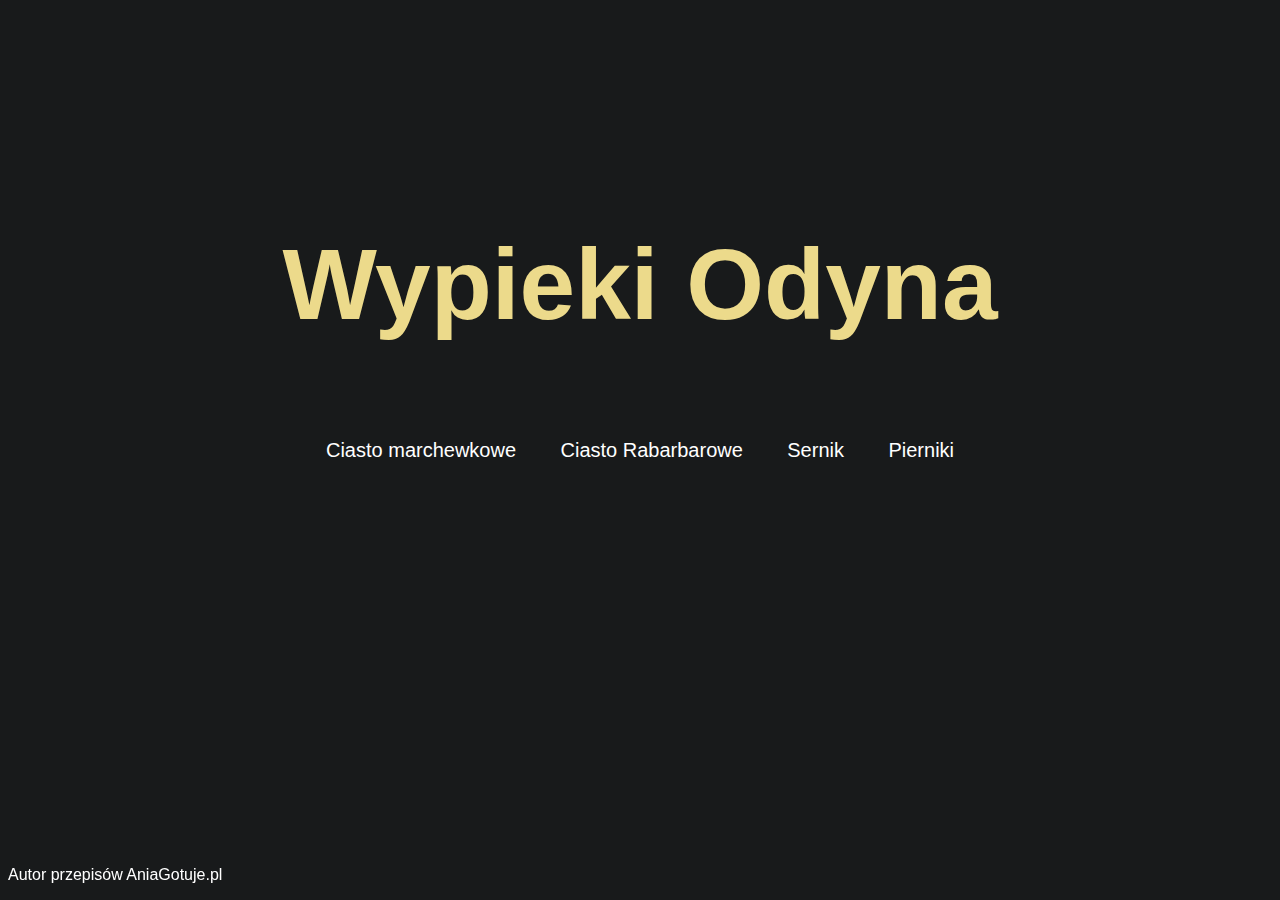
<file: index.html>
<!DOCTYPE html>
<html lang="en">
<head>
    <meta charset="UTF-8">
    <title>Wypieki Odyna</title>
    <link rel="stylesheet" href="styles.css">
                
</head>
<body>
<div class="home">
    <div class="title">
        <a href="https://www.theodinproject.com/about"><h1>Wypieki Odyna</h1></a>
    </div>
<ul class="ulhome">
<li class="lihome"><a href="recipes/ciasto-marchewkowe.html">
 <div> Ciasto marchewkowe</div></a></li>
<li class="lihome"><a href="recipes/ciasto-rabarbar.html">
 <div> Ciasto Rabarbarowe</div></a></li>
<li class="lihome"><a href="recipes/ciasto-sernik.html">
 <div> Sernik</div></a></li>
<li class="lihome"><a href="recipes/pierniki.html">
 <div> Pierniki</div></a></li>
</ul>

</div>


</div>
<div style="position: relative;">
<p style="position: fixed; bottom: 0; text-align: center;">Autor przepisów <a href="https://aniagotuje.pl/">AniaGotuje.pl</a></div>
</body>
</html>
</file>
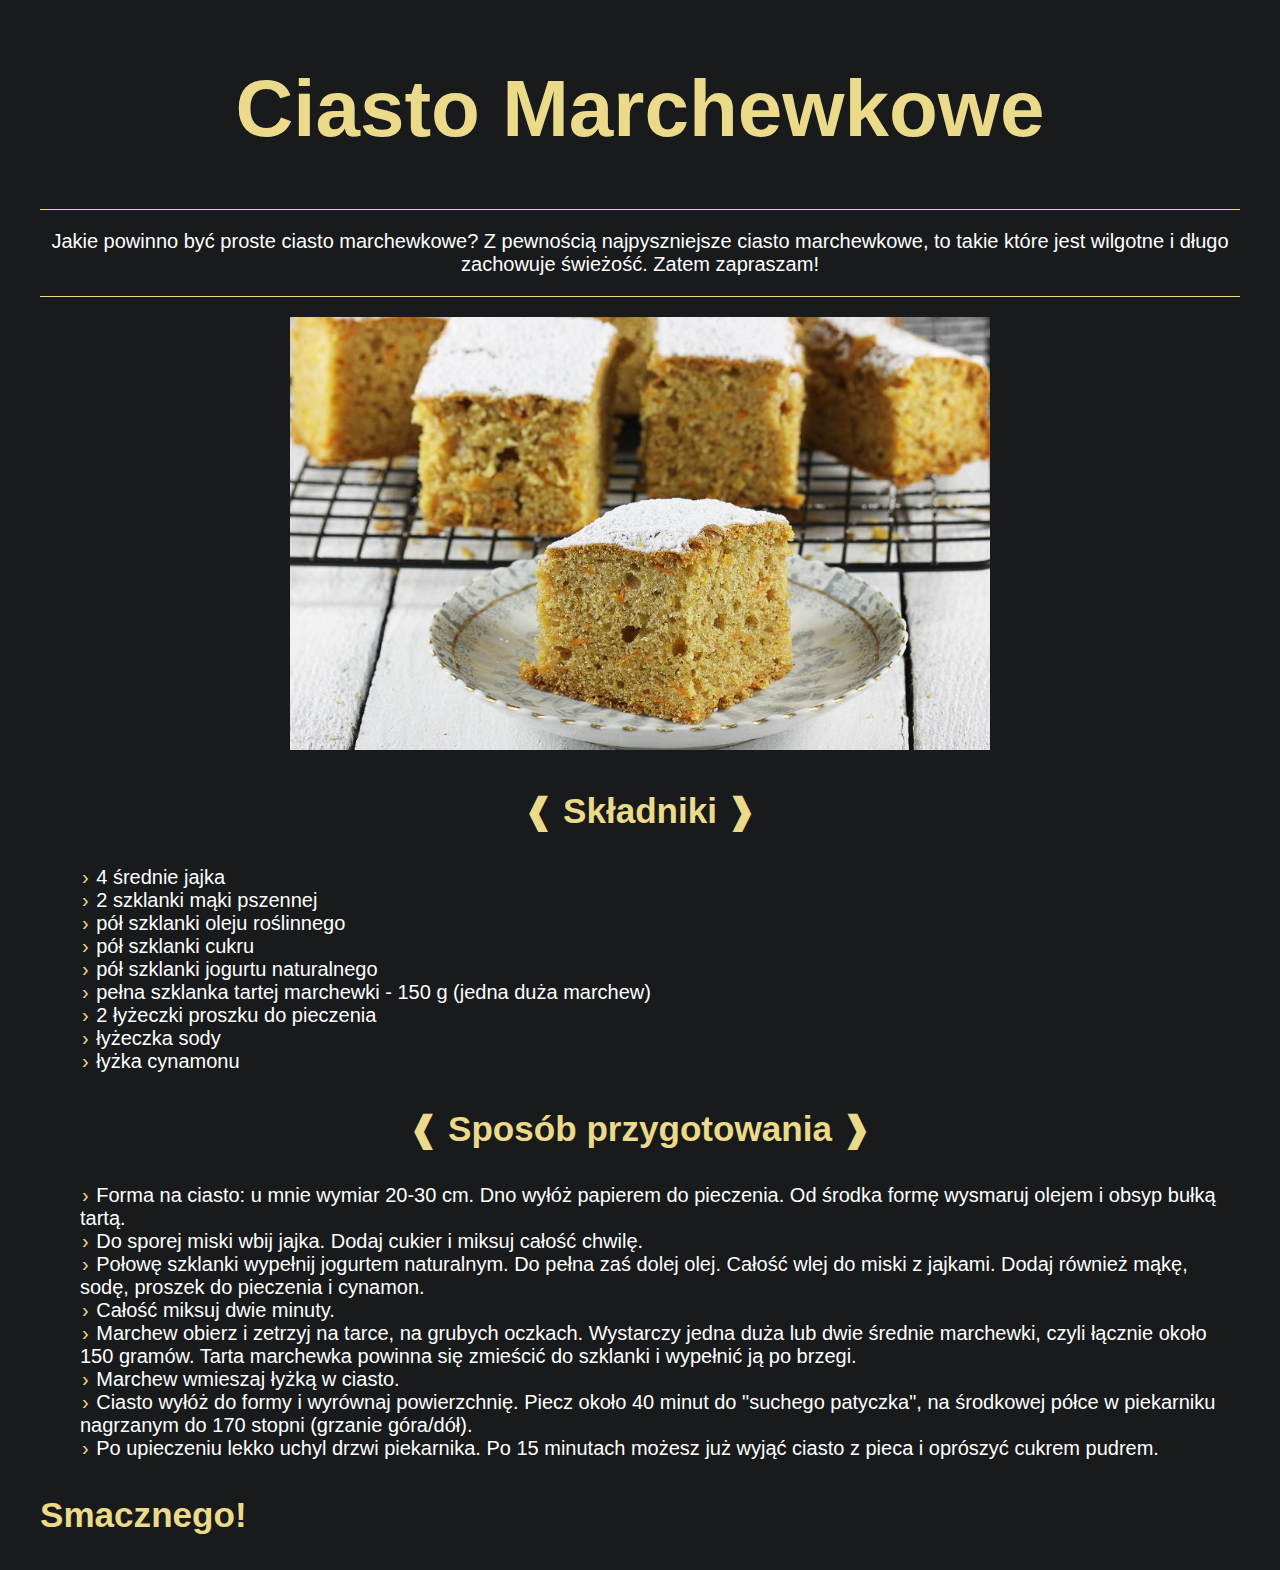
<file: recipes/ciasto-marchewkowe.html>
<!DOCTYPE html>
<html lang="en">
<head>
    <meta charset="UTF-8">
    <title>Ciasto Marchewkowe</title>
    <link rel="stylesheet" href="../styles.css">
</head>
<body>
    <div class="body-recipes">
        <div class="title-recipes">
<h1>Ciasto Marchewkowe</h1>
</div>
<div class="desc">
<p>Jakie powinno być proste ciasto marchewkowe? Z pewnością najpyszniejsze ciasto marchewkowe, to takie które jest wilgotne i długo zachowuje świeżość. Zatem zapraszam!</p>
</div>
<ul class="ulrecipe">
<li class="lirecipe"> 
    <img src="../photos/ciasto-marchewkowe.jpg" alt="Fotografia ciasta marchewkowego" width="700px" height="auto"> 
</li>

<li class="lirecipe"> 
<div class="ingredients">
<div class="ingredients-title">
    <h3>❰ Składniki ❱</h3>
</div>
<ul>
    <li class="liingredients">4 średnie jajka</li>
    <li class="liingredients">2 szklanki mąki pszennej</li>
    <li class="liingredients">pół szklanki oleju roślinnego</li>
    <li class="liingredients">pół szklanki cukru</li>
    <li class="liingredients">pół szklanki jogurtu naturalnego</li>
    <li class="liingredients">pełna szklanka tartej marchewki - 150 g (jedna duża marchew)</li>
    <li class="liingredients">2 łyżeczki proszku do pieczenia</li>
    <li class="liingredients">łyżeczka sody</li>
    <li class="liingredients">łyżka cynamonu</li>
</ul>
</div>
</li>
</ul>
<div class="instructions-title">
<h3>❰ Sposób przygotowania ❱</h3>
</div>
<ul class="ulinstructions-disc">
<li class="liinstructions-disc">Forma na ciasto: u mnie wymiar 20-30 cm. Dno wyłóż papierem do pieczenia. Od środka formę wysmaruj olejem i obsyp bułką tartą.</li>
<li class="liinstructions-disc">Do sporej miski wbij jajka. Dodaj cukier i miksuj całość chwilę. </li>
<li class="liinstructions-disc">Połowę szklanki wypełnij jogurtem naturalnym. Do pełna zaś dolej olej. Całość wlej do miski z jajkami. Dodaj również mąkę, sodę, proszek do pieczenia i cynamon. </li>
<li class="liinstructions-disc">Całość miksuj dwie minuty.  </li>
<li class="liinstructions-disc">Marchew obierz i zetrzyj na tarce, na grubych oczkach. Wystarczy jedna duża lub dwie średnie marchewki, czyli łącznie około 150 gramów. Tarta marchewka powinna się zmieścić do szklanki i wypełnić ją po brzegi. </li>
<li class="liinstructions-disc">Marchew wmieszaj łyżką w ciasto. </li>
<li class="liinstructions-disc">Ciasto wyłóż do formy i wyrównaj powierzchnię. Piecz około 40 minut do "suchego patyczka", na środkowej półce w piekarniku nagrzanym do 170 stopni (grzanie góra/dół).
<li class="liinstructions-disc">Po upieczeniu lekko uchyl drzwi piekarnika. Po 15 minutach możesz już wyjąć ciasto z pieca i oprószyć cukrem pudrem.</li>
</ul>
<div class="end">
<h3>Smacznego!</h3>
</div>
</div>
</body>
</html>
</file>
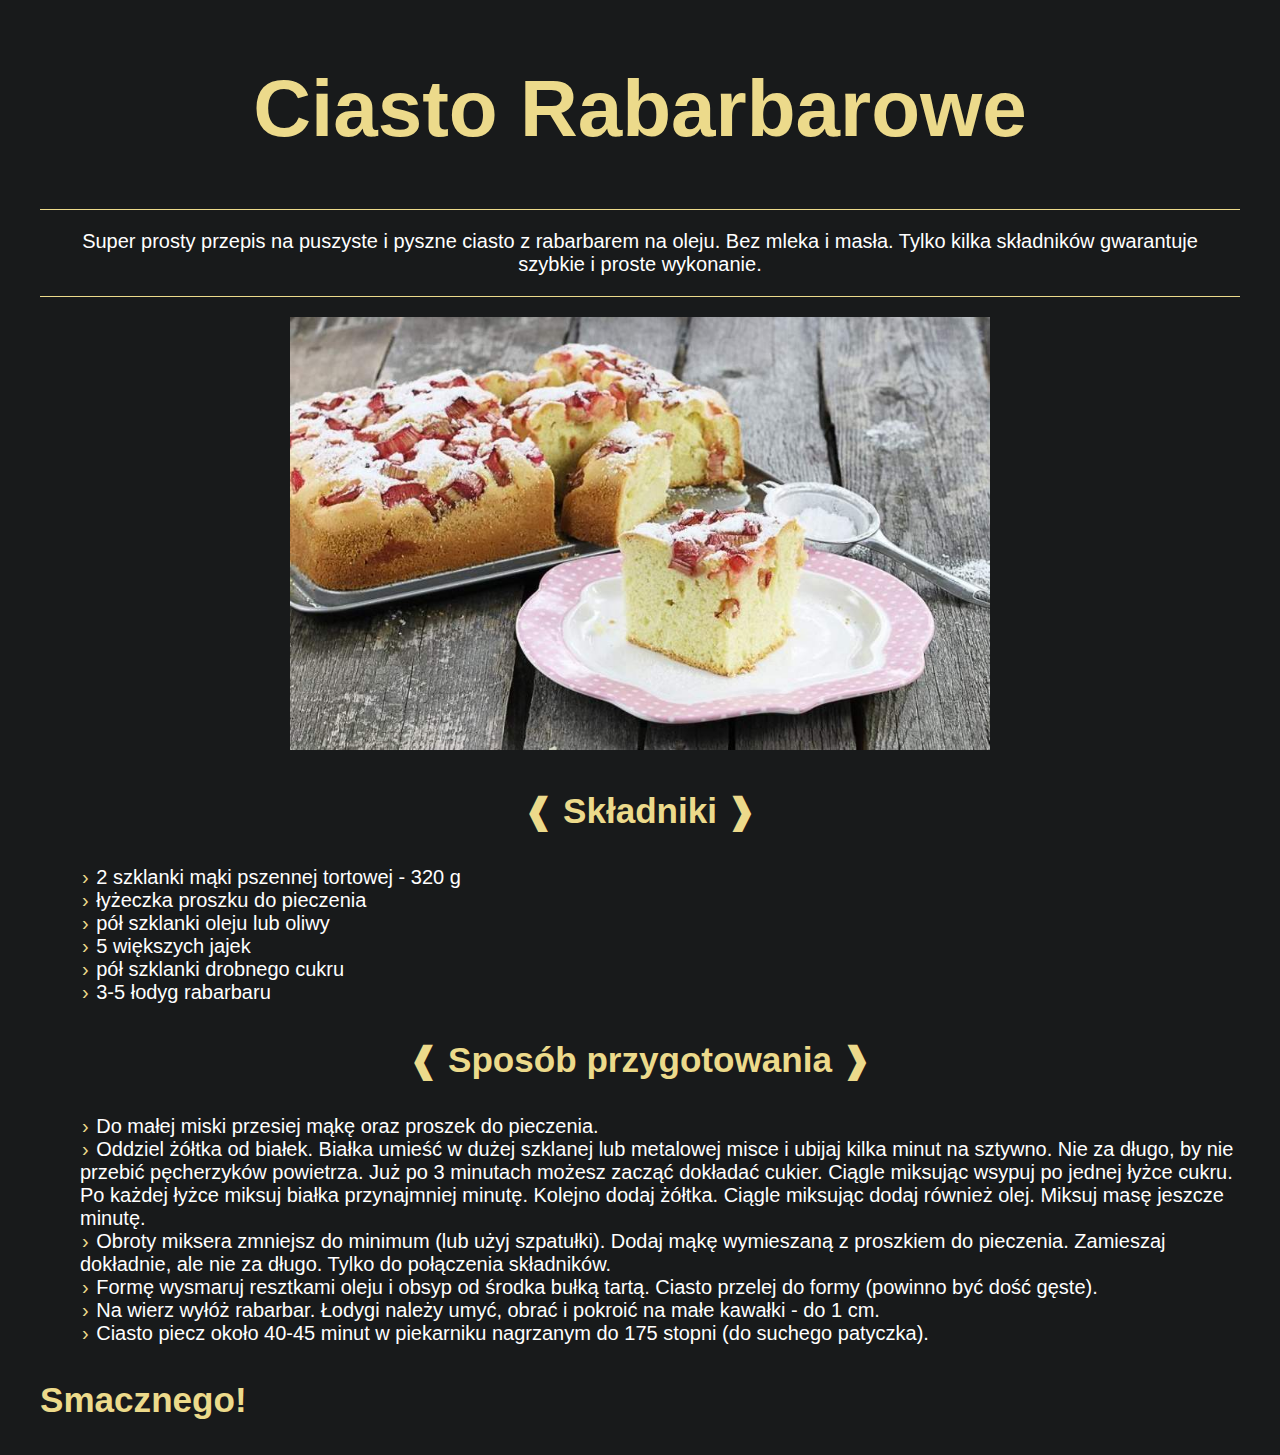
<file: recipes/ciasto-rabarbar.html>
<!DOCTYPE html>
<html lang="en">
<head>
    <meta charset="UTF-8">
    <title>Ciasto Rabarbarowe</title>
    <link rel="stylesheet" href="../styles.css">
</head>
<body>
<div class="body-recipes">
<div class="title-recipes">
<h1>Ciasto Rabarbarowe</h1>
</div>
<div class="desc"><p>Super prosty przepis na puszyste i pyszne ciasto z rabarbarem na oleju. Bez mleka i masła. Tylko kilka składników gwarantuje szybkie i proste wykonanie.</p>
</div>
<ul class="ulrecipe">
<li class="lirecipe"> <img src="../photos/ciasto-rabarbar.jpg" alt="Fotografia ciasta rabarbarowego" width="700px" height="auto"> 
</li>
<li class="lirecipe"> 
<dev class="ingredients">
<dev class="ingredients-title">
<h3>❰ Składniki ❱</h3>
</dev>
<ul>
<li class="liingredients">2 szklanki mąki pszennej tortowej - 320 g</li>
<li class="liingredients">łyżeczka proszku do pieczenia</li>
<li class="liingredients">pół szklanki oleju lub oliwy</li>
<li class="liingredients">5 większych jajek</li>
<li class="liingredients">pół szklanki drobnego cukru</li>
<li class="liingredients">3-5 łodyg rabarbaru</li>
</ul>
</dev>
</li>
</ul>
<dev class="instructions-title">
<h3>❰ Sposób przygotowania ❱</h3>
</dev>
<ul class="ulinstructions-disc">
<li class="liinstructions-disc">Do małej miski przesiej mąkę oraz proszek do pieczenia.</li>
<li class="liinstructions-disc">Oddziel żółtka od białek. Białka umieść w dużej szklanej lub metalowej misce i ubijaj kilka minut na sztywno. Nie za długo, by nie przebić pęcherzyków powietrza. Już po 3 minutach możesz zacząć dokładać cukier. Ciągle miksując wsypuj po jednej łyżce cukru. Po każdej łyżce miksuj białka przynajmniej minutę. Kolejno dodaj żółtka. Ciągle miksując dodaj również olej. Miksuj masę jeszcze minutę. </li>
<li class="liinstructions-disc">Obroty miksera zmniejsz do minimum (lub użyj szpatułki). Dodaj mąkę wymieszaną z proszkiem do pieczenia. Zamieszaj dokładnie, ale nie za długo. Tylko do połączenia składników.</li>
<li class="liinstructions-disc">Formę wysmaruj resztkami oleju i obsyp od środka bułką tartą. Ciasto przelej do formy (powinno być dość gęste).</li>
<li class="liinstructions-disc">Na wierz wyłóż rabarbar. Łodygi należy umyć, obrać i pokroić na małe kawałki - do 1 cm.</li>
<li class="liinstructions-disc">Ciasto piecz około 40-45 minut w piekarniku nagrzanym do 175 stopni (do suchego patyczka).</li>
</ul>
<dev class="end">
<h3>Smacznego!</h3>
</dev>
</div>
</body>
</html>
</file>
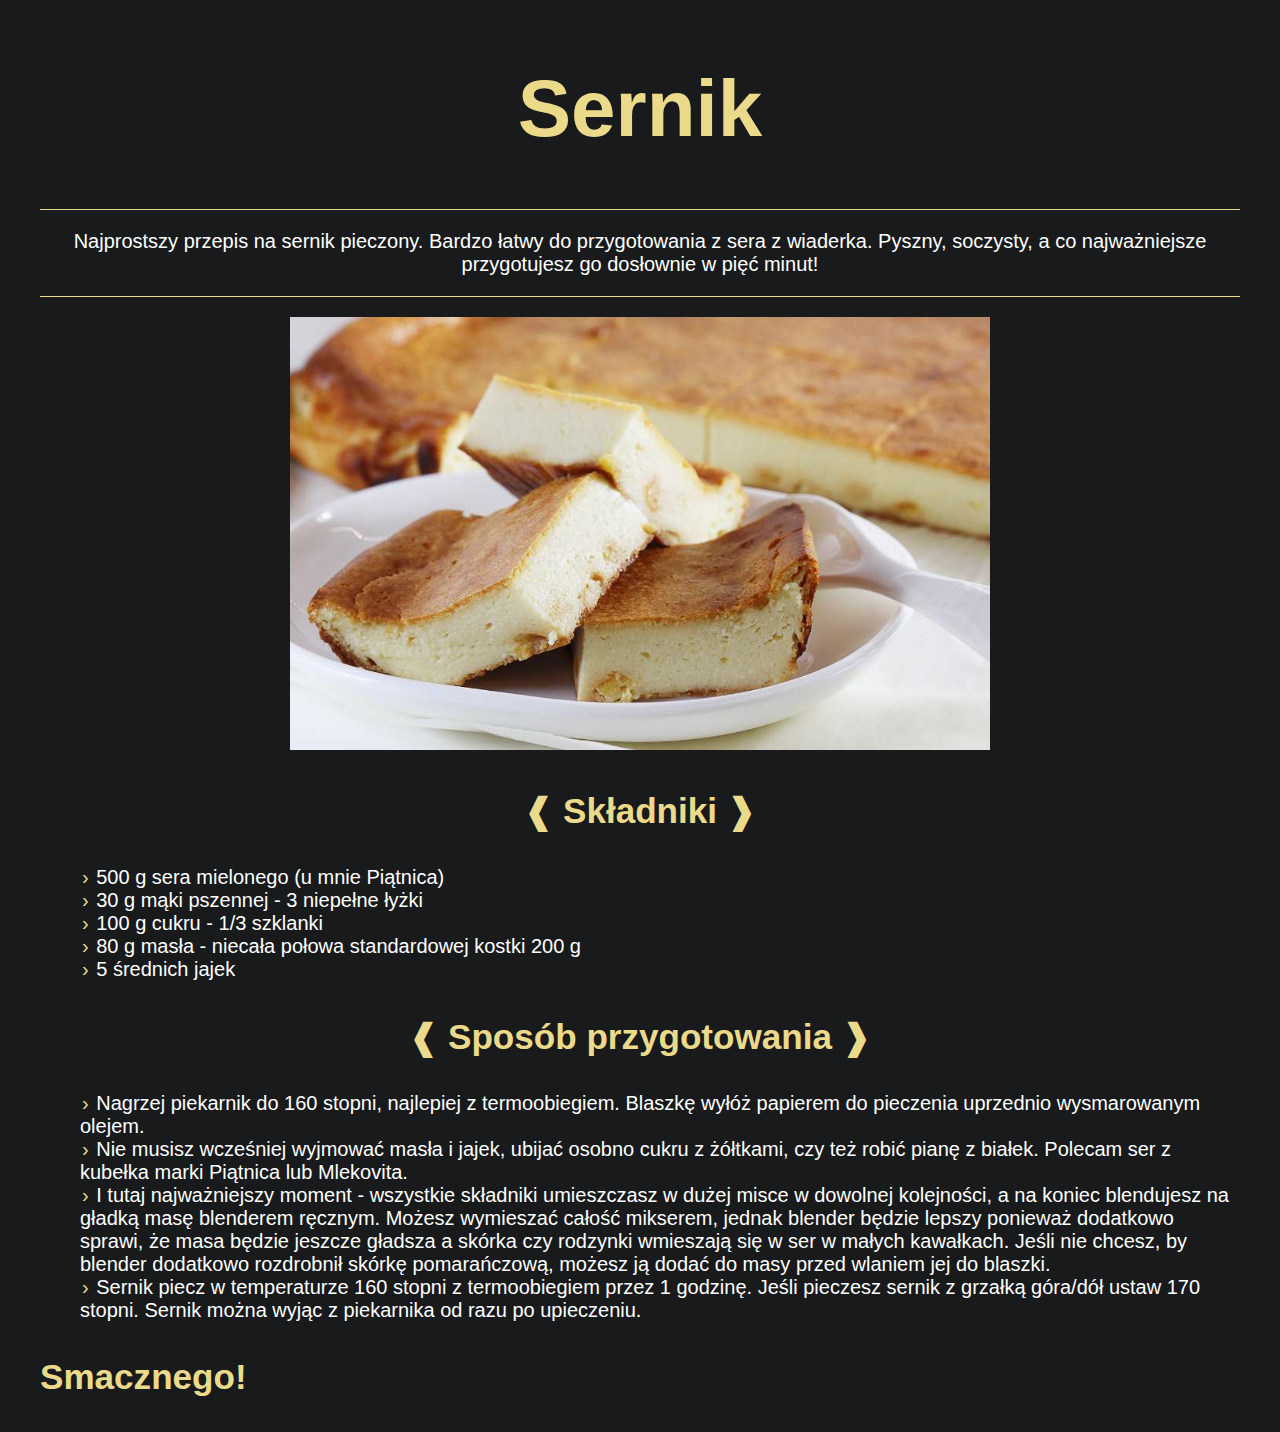
<file: recipes/ciasto-sernik.html>
<!DOCTYPE html>
<html lang="en">
<head>
    <meta charset="UTF-8">
    <title>Sernik</title>
    <link rel="stylesheet" href="../styles.css">
</head>
<body>
    <div class="body-recipes">
        <div class="title-recipes">
    <h1>Sernik</h1>
</div>
<div class="desc">
    <p>Najprostszy przepis na sernik pieczony. Bardzo łatwy do przygotowania z sera z wiaderka. Pyszny, soczysty, a co najważniejsze przygotujesz go dosłownie w pięć minut! </p>
</div>
<ul class="ulrecipe">
<li class="lirecipe"> 
    <img src="../photos/ciasto-sernik.jpg" alt="Fotografia sernika" width="700px" height="auto">
</li>
<li class="lirecipe"> 
    <div class="ingredients">
    <div class="ingredients-title">    
    <h3>❰ Składniki ❱</h3>
</div>
<ul>
    <li class="liingredients">500 g sera mielonego (u mnie Piątnica)</li>
    <li class="liingredients">30 g mąki pszennej - 3 niepełne łyżki</li>
    <li class="liingredients">100 g cukru - 1/3 szklanki</li>
    <li class="liingredients">80 g masła - niecała połowa standardowej kostki 200 g</li>
    <li class="liingredients">5 średnich jajek</li>
</ul>
</div>
</li>
</ul>
<div class="instructions-title">
<h3>❰ Sposób przygotowania ❱</h3>
</div>
<ul class="ulinstructions-disc">
<li class="liinstructions-disc">Nagrzej piekarnik do 160 stopni, najlepiej z termoobiegiem. Blaszkę wyłóż papierem do pieczenia uprzednio wysmarowanym olejem.</li>
<li class="liinstructions-disc">Nie musisz wcześniej wyjmować masła i jajek, ubijać osobno cukru z żółtkami, czy też robić pianę z białek. Polecam ser z kubełka marki Piątnica lub Mlekovita.</li>
<li class="liinstructions-disc">I tutaj najważniejszy moment - wszystkie składniki umieszczasz w dużej misce w dowolnej kolejności, a na koniec blendujesz na gładką masę blenderem ręcznym. Możesz wymieszać całość mikserem, jednak blender będzie lepszy ponieważ dodatkowo sprawi, że masa będzie jeszcze gładsza a skórka czy rodzynki wmieszają się w ser w małych kawałkach. Jeśli nie chcesz, by blender dodatkowo rozdrobnił skórkę pomarańczową, możesz ją dodać do masy przed wlaniem jej do blaszki.</li>
<li class="liinstructions-disc">Sernik piecz w temperaturze 160 stopni z termoobiegiem przez 1 godzinę. Jeśli pieczesz sernik z grzałką góra/dół ustaw 170 stopni. Sernik można wyjąc z piekarnika od razu po upieczeniu.</li>
</ul>
<div class="end">
<h3>Smacznego!</h3>
</div>
</div>
</body>
</html>
</file>
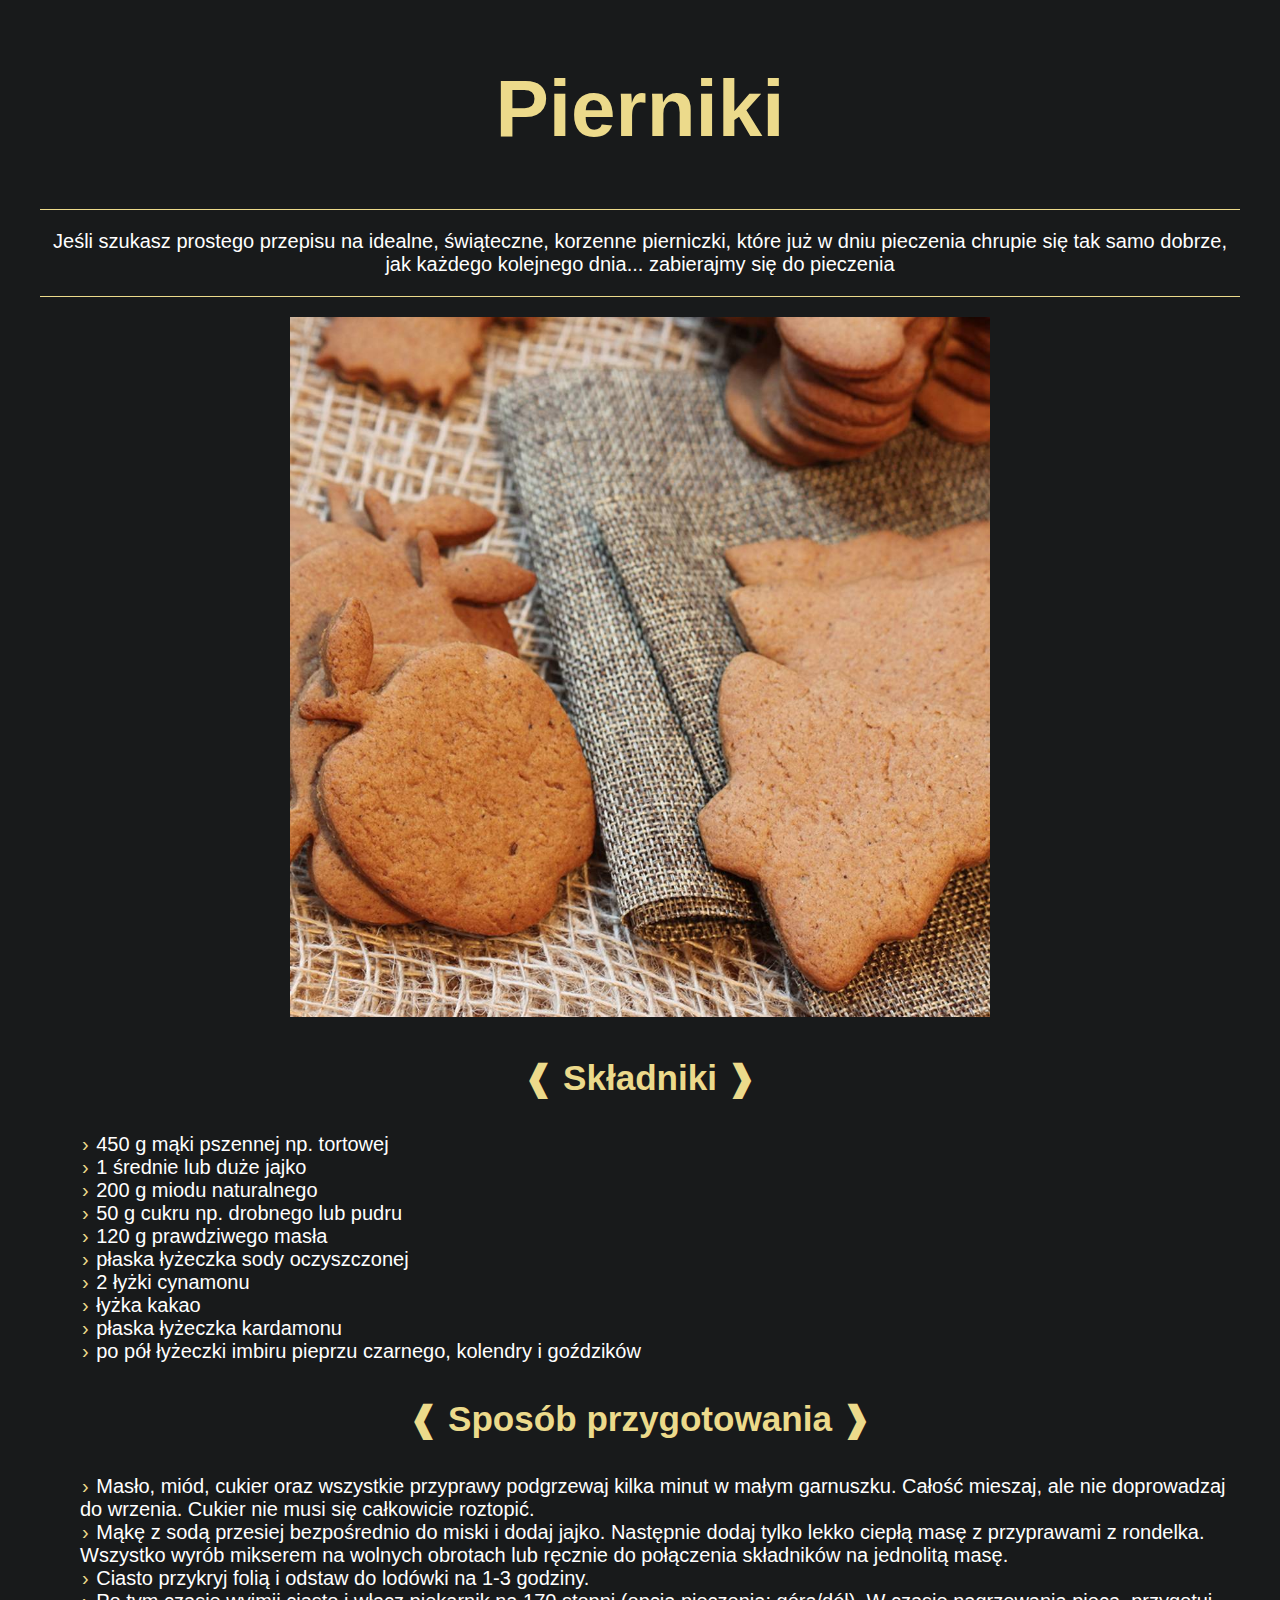
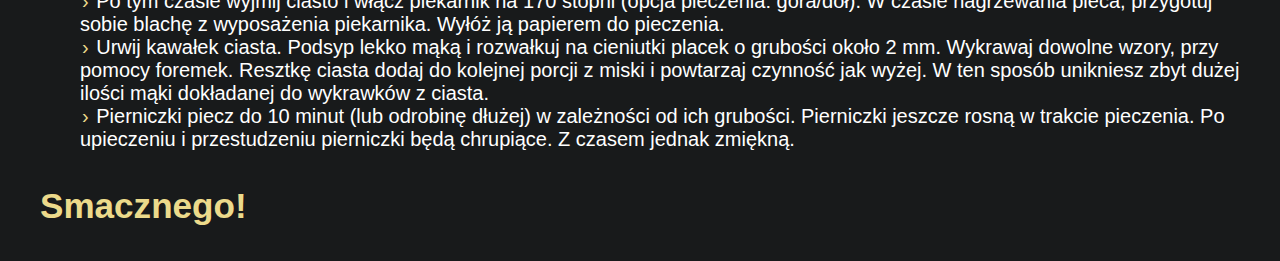
<file: recipes/pierniki.html>
<!DOCTYPE html>
<html lang="en">
<head>
    <meta charset="UTF-8">
    <title>Pierniki</title>
    <link rel="stylesheet" href="../styles.css">
</head>
<body>
    <div class="body-recipes">
        <div class="title-recipes">
    <h1>Pierniki</h1>
</div>
<div class="desc">
<p>Jeśli szukasz prostego przepisu na idealne, świąteczne, korzenne pierniczki, które już w dniu pieczenia chrupie się tak samo dobrze, jak każdego kolejnego dnia... zabierajmy się do pieczenia</p> 
</div>
<ul class="ulrecipe">
<li class="lirecipe">
    <img src="../photos/piernik.jpg" alt="Fotografia pierników" width="700px" height="auto">
</li>
<li class="lirecipe"> 
<div class="ingredients">
<div class="ingredients-title">
    <h3>❰ Składniki ❱</h3>
</div>
<ul>
<li class="liingredients">450 g mąki pszennej np. tortowej</li>
<li class="liingredients">1 średnie lub duże jajko</li>
<li class="liingredients">200 g miodu naturalnego</li>
<li class="liingredients">50 g cukru np. drobnego lub pudru</li>
<li class="liingredients">120 g prawdziwego masła</li>
<li class="liingredients">płaska łyżeczka sody oczyszczonej</li>
<li class="liingredients">2 łyżki cynamonu</li>
<li class="liingredients">łyżka kakao</li>
<li class="liingredients">płaska łyżeczka kardamonu</li>
<li class="liingredients">po pół łyżeczki imbiru pieprzu czarnego, kolendry i goździków</li>
</ul>
</div>
</li>
</ul>
<div class="instructions-title">
<h3>❰ Sposób przygotowania ❱</h3>
</div>
<ul class="ulinstructions-disc">
<li class="liinstructions-disc">Masło, miód, cukier oraz wszystkie przyprawy podgrzewaj kilka minut w małym garnuszku. Całość mieszaj, ale nie doprowadzaj do wrzenia. Cukier nie musi się całkowicie roztopić.</li>
<li class="liinstructions-disc">Mąkę z sodą przesiej bezpośrednio do miski i dodaj jajko. Następnie dodaj tylko lekko ciepłą masę z przyprawami z rondelka. Wszystko wyrób mikserem na wolnych obrotach lub ręcznie do połączenia składników na jednolitą masę.</li>
<li class="liinstructions-disc">Ciasto przykryj folią i odstaw do lodówki na 1-3 godziny.</li>
<li class="liinstructions-disc">Po tym czasie wyjmij ciasto i włącz piekarnik na 170 stopni (opcja pieczenia: góra/dół). W czasie nagrzewania pieca, przygotuj sobie blachę z wyposażenia piekarnika. Wyłóż ją papierem do pieczenia.</li>
<li class="liinstructions-disc">Urwij kawałek ciasta. Podsyp lekko mąką i rozwałkuj na cieniutki placek o grubości około 2 mm. Wykrawaj dowolne wzory, przy pomocy foremek. Resztkę ciasta dodaj do kolejnej porcji z miski i powtarzaj czynność jak wyżej. W ten sposób unikniesz zbyt dużej ilości mąki dokładanej do wykrawków z ciasta.</li>
<li class="liinstructions-disc">Pierniczki piecz do 10 minut (lub odrobinę dłużej) w zależności od ich grubości. Pierniczki jeszcze rosną w trakcie pieczenia. Po upieczeniu i przestudzeniu pierniczki będą chrupiące. Z czasem jednak zmiękną.</li>
</ul>
<div class="end">
<h3>Smacznego!</h3>
</div>
</div>
</body>
</html>
</file>
<file: styles.css>
body {
    font-family: Helvetica, sans-serif;
    background: #181a1b;

    color: white
}
.body-recipes {
    width: 1200px;
    margin: auto;
}
a {
    color: inherit;
    text-decoration: wavy;
}
a:hover {
    color: #ecda8b;
}

.home {
    width: 1000px;
    margin: auto;
    margin-top: auto;
    display: block;
    margin-top: 150px;
}

.title {
    border-width: 5px;
    padding: 10px;
    text-align: center;
    font-size: 50px;
    color: #ecda8b;
}

.title-recipes {
    border-width: 10px;
    padding: 1px;
    text-align: center;
    font-size: 40px;
    color: #ecda8b;
    
}

.desc {
    border-bottom: solid #ecda8b;
    border-top: solid #ecda8b;
    border-width: 1px;
    margin-bottom: 10px;
    font-size: 20px;
    text-align: center;
    padding-left: 10px;
    padding-right: 10px;
}

.lihome {
    display: inline-block;
    list-style: none;
    padding: 20px;
    font-size: 20px;
}

.ulhome {
    list-style: none;
    text-align: center;
    margin: 0;
    padding: 0;
}

.ulrecipe {
    list-style: none;
    text-align: center;
    margin-bottom: 20px;
    padding: 0;
    font-size: 20px;
}

.lirecipe {
    display: block;
    list-style: none;
}

.ingredients {
    list-style: none;
    font-size: 20px;
}
.ingredients-title {
    font-size: 30px;
    color: #ecda8b;
}
ul {
    list-style: none; 
    text-align: left;
}
 .liingredients::before {
    content: "› "; color: #ecda8b;
    padding: 2px;
 }

.instructions-title {
display: block;
padding: 0px;
text-align: center;
font-size: 30px;
color: #ecda8b;
}

.instructions-disc {
padding: 0px;
font-size: 20px;

}
.ulinstructions-disc {
    list-style: none; 
    text-align: left;
    font-size: 20px;
}

.liinstructions-disc::before{
    content: "› "; color: #ecda8b;
    padding: 2px;
}
.end {
    color: #ecda8b;
    font-size: 30px;
}
</file>
